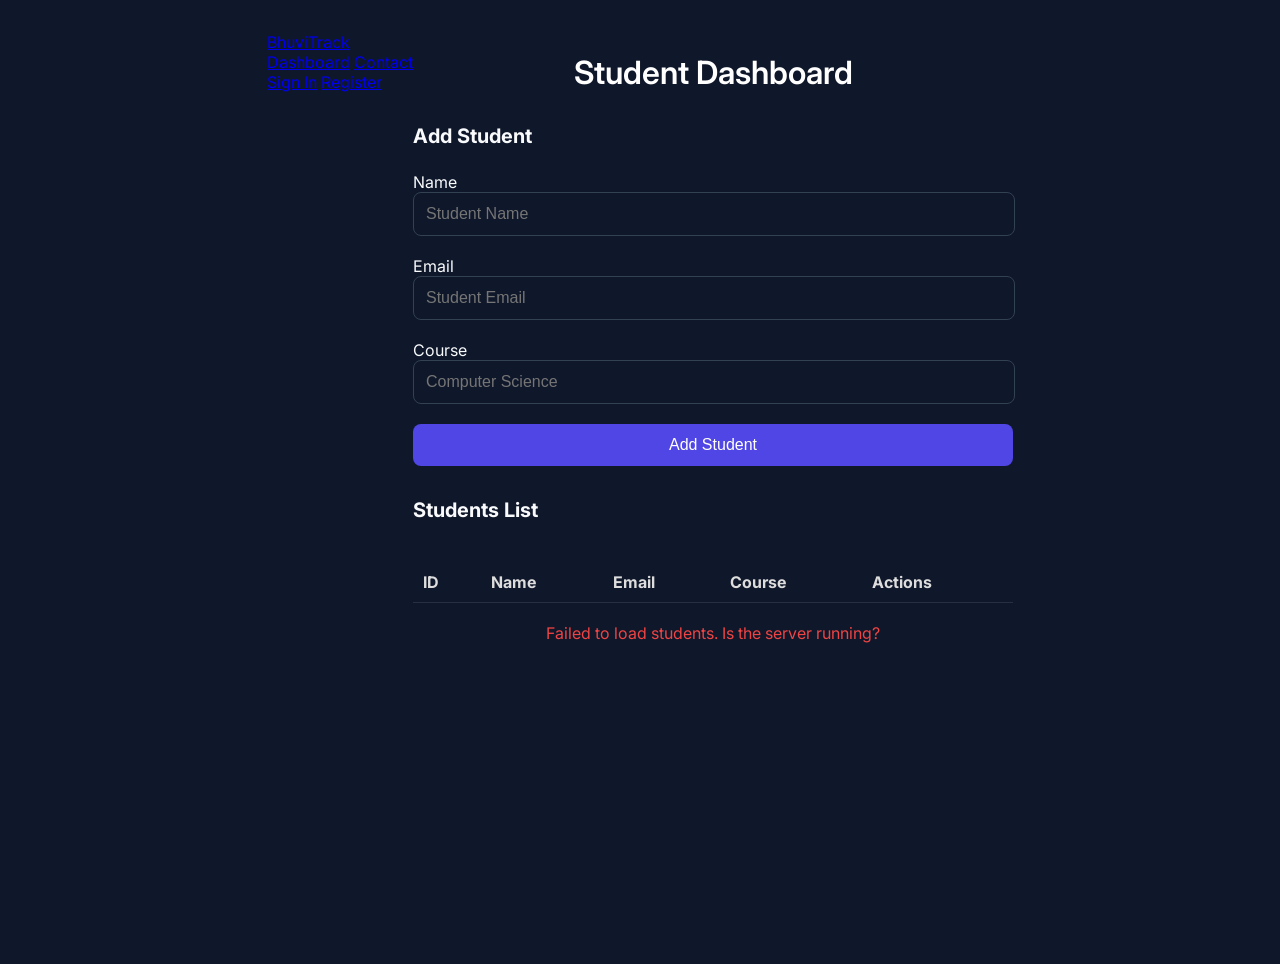
<file: bhuvi/frontend/index.html>
<!DOCTYPE html>
<html lang="en">

<head>
    <meta charset="UTF-8">
    <meta name="viewport" content="width=device-width, initial-scale=1.0">
    <title>Dashboard - BhuviTrack</title>
    <link rel="stylesheet" href="style.css">
    <link href="https://fonts.googleapis.com/css2?family=Inter:wght@400;500;600;700&display=swap" rel="stylesheet">
</head>

<body>
    <nav>
        <a href="index.html" class="logo">BhuviTrack</a>
        <div class="nav-links">
            <a href="index.html">Dashboard</a>
            <a href="contact.html">Contact</a>
        </div>
        <div class="auth-links">
            <a href="login.html" id="nav-login" class="btn-small">Sign In</a>
            <a href="register.html" id="nav-register" class="btn">Register</a>
            <button id="nav-logout" class="btn-small" style="display: none;" onclick="logout()">Logout</button>
        </div>
    </nav>
    <div class="container">
        <h1 style="color: white; margin-bottom: 2rem;">Student Dashboard</h1>
        <div style="display: flex; gap: 2rem; flex-wrap: wrap;">
            <div class="glass-panel" style="flex: 1; min-width: 300px;">
                <h2>Add Student</h2>
                <form id="add-student-form">
                    <div class="form-group">
                        <label for="name">Name</label>
                        <input type="text" id="name" required placeholder="Student Name">
                    </div>
                    <div class="form-group">
                        <label for="email">Email</label>
                        <input type="email" id="email" required placeholder="Student Email">
                    </div>
                    <div class="form-group">
                        <label for="course">Course</label>
                        <input type="text" id="course" required placeholder="Computer Science">
                    </div>
                    <button type="submit" class="btn">Add Student</button>
                </form>
            </div>
            <div class="glass-panel" style="flex: 2; min-width: 400px;">
                <h2>Students List</h2>
                <div style="overflow-x: auto;">
                    <table
                        style="width: 100%; text-align: left; border-collapse: collapse; margin-top: 1rem; color: #ddd;">
                        <thead>
                            <tr style="border-bottom: 1px solid rgba(255,255,255,0.1);">
                                <th style="padding: 10px;">ID</th>
                                <th style="padding: 10px;">Name</th>
                                <th style="padding: 10px;">Email</th>
                                <th style="padding: 10px;">Course</th>
                                <th style="padding: 10px;">Actions</th>
                            </tr>
                        </thead>
                        <tbody id="students-list">
                            <tr>
                                <td colspan="5" style="text-align: center; padding: 20px;">Loading students...</td>
                            </tr>
                        </tbody>
                    </table>
                </div>
            </div>
        </div>
    </div>
    <script src="script.js"></script>
</body>

</html>
</file>
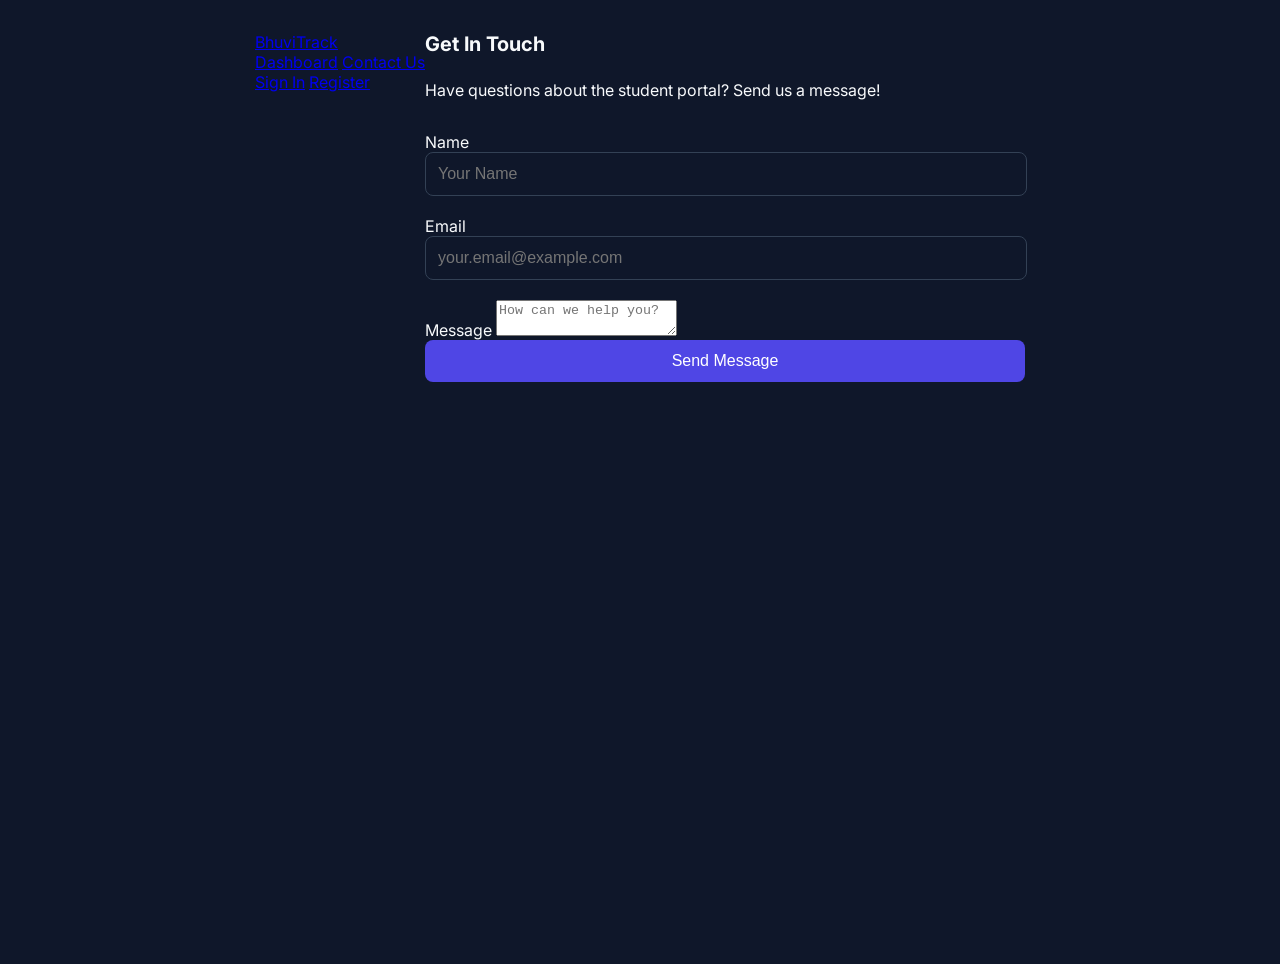
<file: bhuvi/frontend/contact.html>
<!DOCTYPE html>
<html lang="en">

<head>
    <meta charset="UTF-8">
    <meta name="viewport" content="width=device-width, initial-scale=1.0">
    <title>Contact - BhuviTrack</title>
    <link rel="stylesheet" href="style.css">
    <link href="https://fonts.googleapis.com/css2?family=Inter:wght@400;500;600;700&display=swap" rel="stylesheet">
</head>

<body>
    <nav>
        <a href="index.html" class="logo">BhuviTrack</a>
        <div class="nav-links">
            <a href="index.html">Dashboard</a>
            <a href="contact.html">Contact Us</a>
        </div>
        <div class="auth-links">
            <a href="login.html" class="btn-small">Sign In</a>
            <a href="register.html" class="btn">Register</a>
        </div>
    </nav>
    <div class="container" style="display: flex; align-items: flex-start; justify-content: center;">
        <div class="glass-panel" style="width: 100%;">
            <h2>Get In Touch</h2>
            <p class="text-center text-sm" style="margin-bottom: 2rem;">
                Have questions about the student portal? Send us a message!
            </p>
            <form id="contact-form">
                <div class="form-group">
                    <label for="contact-name">Name</label>
                    <input type="text" id="contact-name" name="contact-name" required placeholder="Your Name">
                </div>
                <div class="form-group">
                    <label for="contact-email">Email</label>
                    <input type="email" id="contact-email" name="contact-email" required
                        placeholder="your.email@example.com">
                </div>
                <div class="form-group">
                    <label for="message">Message</label>
                    <textarea id="message" name="message" required placeholder="How can we help you?"></textarea>
                </div>
                <button type="submit" class="btn">Send Message</button>
            </form>
        </div>
    </div>
    <script src="script.js"></script>
</body>

</html>
</file>
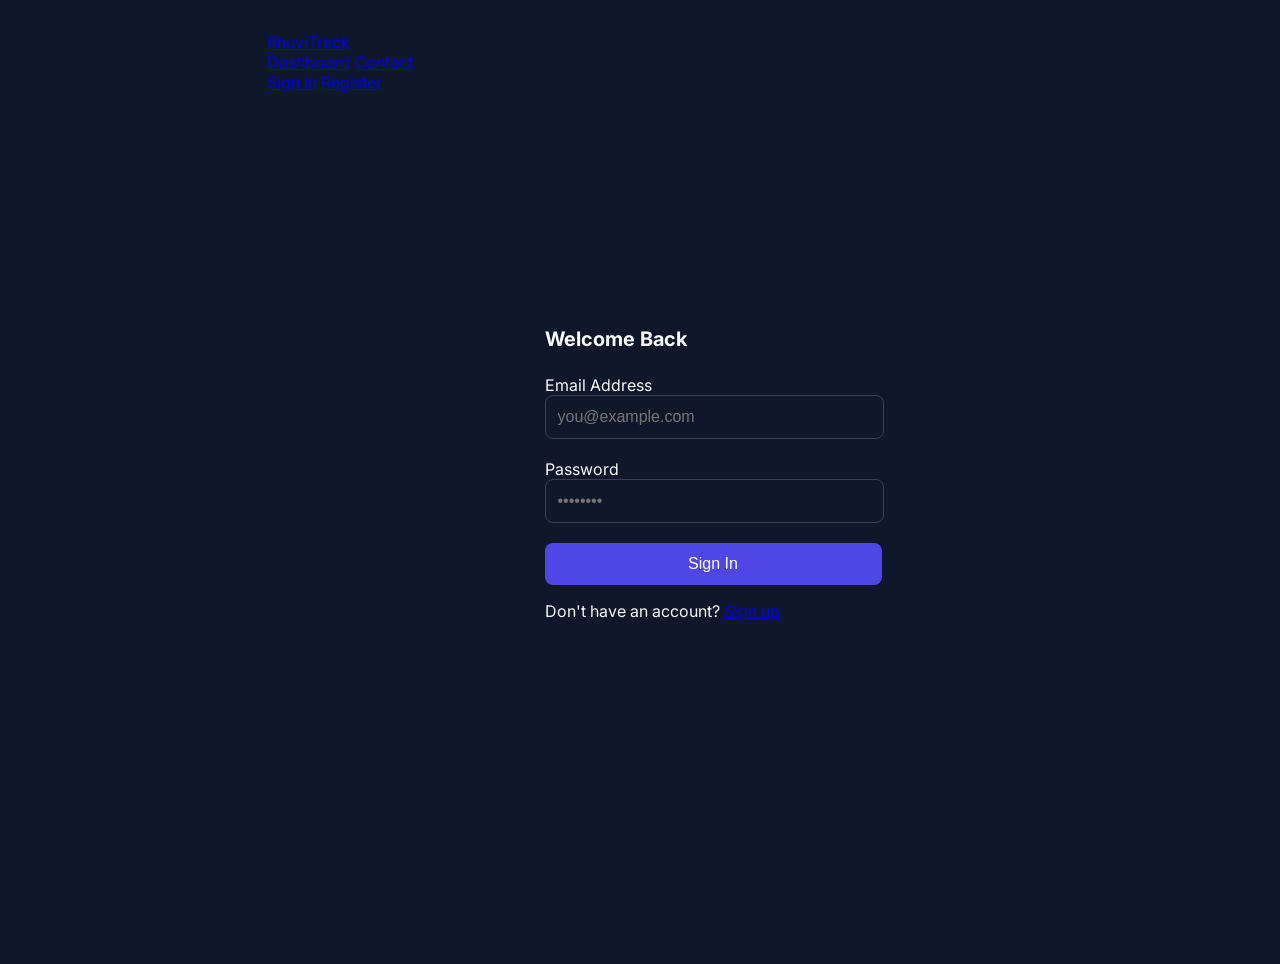
<file: bhuvi/frontend/login.html>
<!DOCTYPE html>
<html lang="en">

<head>
    <meta charset="UTF-8">
    <meta name="viewport" content="width=device-width, initial-scale=1.0">
    <title>Login - BhuviTrack</title>
    <link rel="stylesheet" href="style.css">
    <link href="https://fonts.googleapis.com/css2?family=Inter:wght@400;500;600;700&display=swap" rel="stylesheet">
</head>

<body>
    <nav>
        <a href="index.html" class="logo">BhuviTrack</a>
        <div class="nav-links">
            <a href="index.html">Dashboard</a>
            <a href="contact.html">Contact</a>
        </div>
        <div class="auth-links">
            <a href="login.html" class="btn-small">Sign In</a>
            <a href="register.html" class="btn">Register</a>
        </div>
    </nav>
    <div class="container" style="display: flex; align-items: center; justify-content: center;">
        <div class="glass-panel">
            <h2>Welcome Back</h2>
            <form id="login-form">
                <div class="form-group">
                    <label for="email">Email Address</label>
                    <input type="email" id="email" name="email" required placeholder="you@example.com">
                </div>
                <div class="form-group">
                    <label for="password">Password</label>
                    <input type="password" id="password" name="password" required placeholder="••••••••">
                </div>
                <button type="submit" class="btn">Sign In</button>
            </form>
            <p class="text-center mt-4 text-sm">
                Don't have an account? <a href="register.html">Sign up</a>
            </p>
        </div>
    </div>
    <script src="script.js"></script>
</body>

</html>
</file>
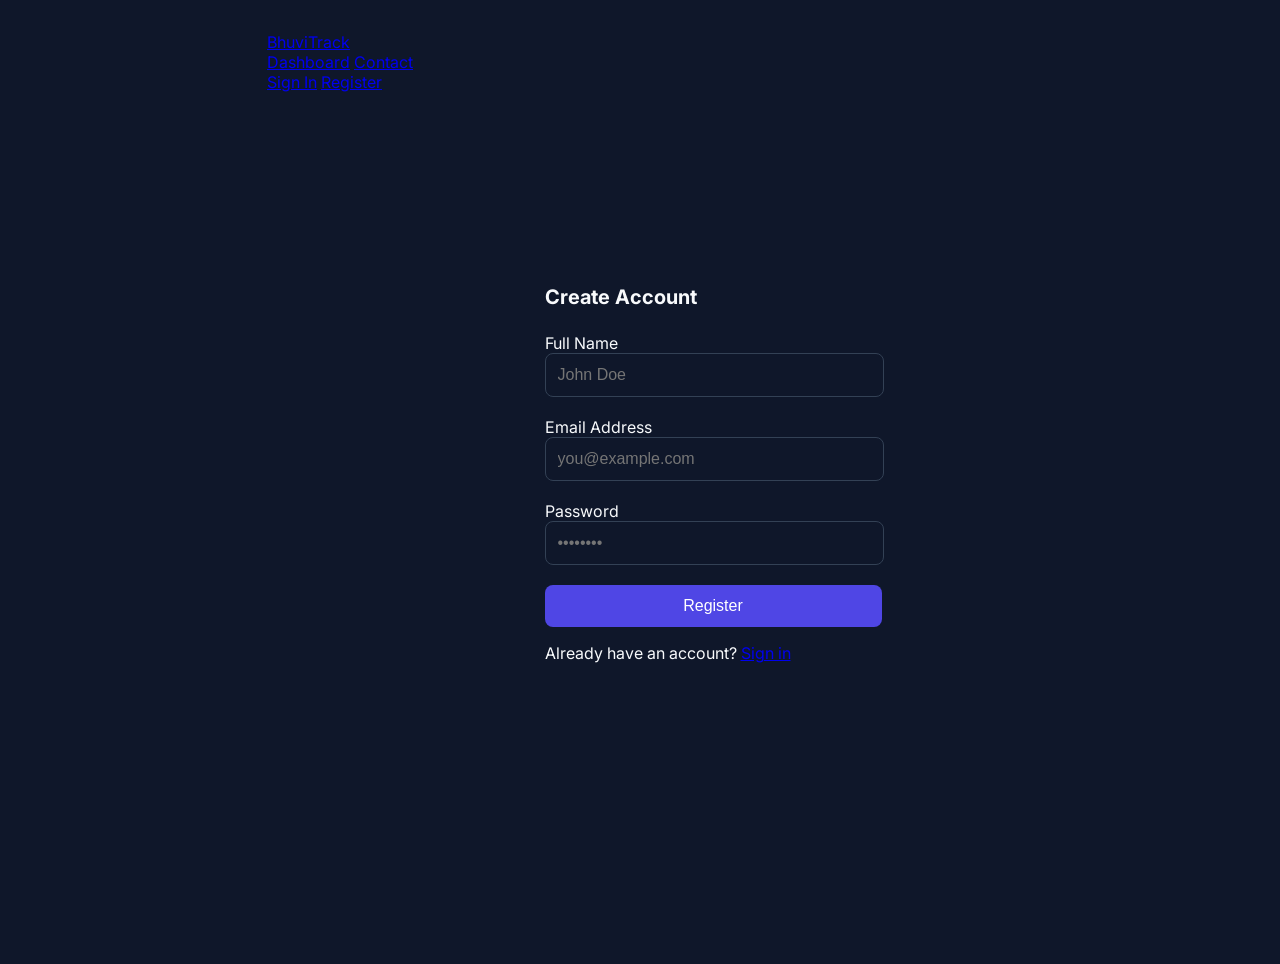
<file: bhuvi/frontend/register.html>
<!DOCTYPE html>
<html lang="en">

<head>
    <meta charset="UTF-8">
    <meta name="viewport" content="width=device-width, initial-scale=1.0">
    <title>Register - BhuviTrack</title>
    <link rel="stylesheet" href="style.css">
    <link href="https://fonts.googleapis.com/css2?family=Inter:wght@400;500;600;700&display=swap" rel="stylesheet">
</head>

<body>
    <nav>
        <a href="index.html" class="logo">BhuviTrack</a>
        <div class="nav-links">
            <a href="index.html">Dashboard</a>
            <a href="contact.html">Contact</a>
        </div>
        <div class="auth-links">
            <a href="login.html" class="btn-small">Sign In</a>
            <a href="register.html" class="btn">Register</a>
        </div>
    </nav>
    <div class="container" style="display: flex; align-items: center; justify-content: center;">
        <div class="glass-panel">
            <h2>Create Account</h2>
            <form id="register-form">
                <div class="form-group">
                    <label for="name">Full Name</label>
                    <input type="text" id="name" name="name" required placeholder="John Doe">
                </div>
                <div class="form-group">
                    <label for="email">Email Address</label>
                    <input type="email" id="email" name="email" required placeholder="you@example.com">
                </div>
                <div class="form-group">
                    <label for="password">Password</label>
                    <input type="password" id="password" name="password" required placeholder="••••••••">
                </div>
                <button type="submit" class="btn">Register</button>
            </form>
            <p class="text-center mt-4 text-sm">
                Already have an account? <a href="login.html">Sign in</a>
            </p>
        </div>
    </div>
    <script src="script.js"></script>
</body>

</html>
</file>
<file: bhuvi/frontend/style.css>
:root {
    --primary: #4F46E5;
    --primary-hover: #4338CA;
    --secondary: #475569;
    --bg-color: #0F172A;
    --card-bg: #1E293B;
    --text-main: #F8FAFC;
    --text-muted: #94A3B8;
    --border-color: #334155;
}

body {
    font-family: 'Inter', system-ui, sans-serif;
    background-color: var(--bg-color);
    color: var(--text-main);
    display: flex;
    justify-content: center;
    padding: 2rem;
    margin: 0;
    min-height: 100vh;
}

.container {
    width: 100%;
    max-width: 600px;
}

h1 {
    text-align: center;
    margin-bottom: 2rem;
    color: var(--text-main);
    font-weight: 600;
}

h2 {
    font-size: 1.25rem;
    margin-top: 0;
    margin-bottom: 1.5rem;
    color: var(--text-main);
}

.card {
    background: var(--card-bg);
    padding: 2rem;
    border-radius: 16px;
    box-shadow: 0 10px 15px -3px rgba(0, 0, 0, 0.1), 0 4px 6px -2px rgba(0, 0, 0, 0.05);
    margin-bottom: 1.5rem;
    border: 1px solid var(--border-color);
}

input {
    width: calc(100% - 24px);
    padding: 12px;
    border: 1px solid var(--border-color);
    background: var(--bg-color);
    color: white;
    border-radius: 8px;
    margin-bottom: 1.25rem;
    font-size: 1rem;
    outline: none;
    transition: border-color 0.2s;
}

input:focus {
    border-color: var(--primary);
}

button {
    background-color: var(--primary);
    color: white;
    border: none;
    padding: 12px 24px;
    border-radius: 8px;
    cursor: pointer;
    font-size: 1rem;
    font-weight: 500;
    transition: all 0.2s ease-in-out;
    width: 100%;
}

button:hover {
    background-color: var(--primary-hover);
    transform: translateY(-1px);
}

button:active {
    transform: translateY(0);
}

ul {
    list-style: none;
    padding: 0;
    margin: 0;
}

li {
    padding: 16px;
    background: var(--border-color);
    margin-bottom: 10px;
    border-radius: 8px;
    font-size: 0.95rem;
    animation: fadeIn 0.3s ease-in;
}

@keyframes fadeIn {
    from {
        opacity: 0;
        transform: translateY(5px);
    }

    to {
        opacity: 1;
        transform: translateY(0);
    }
}
</file>
